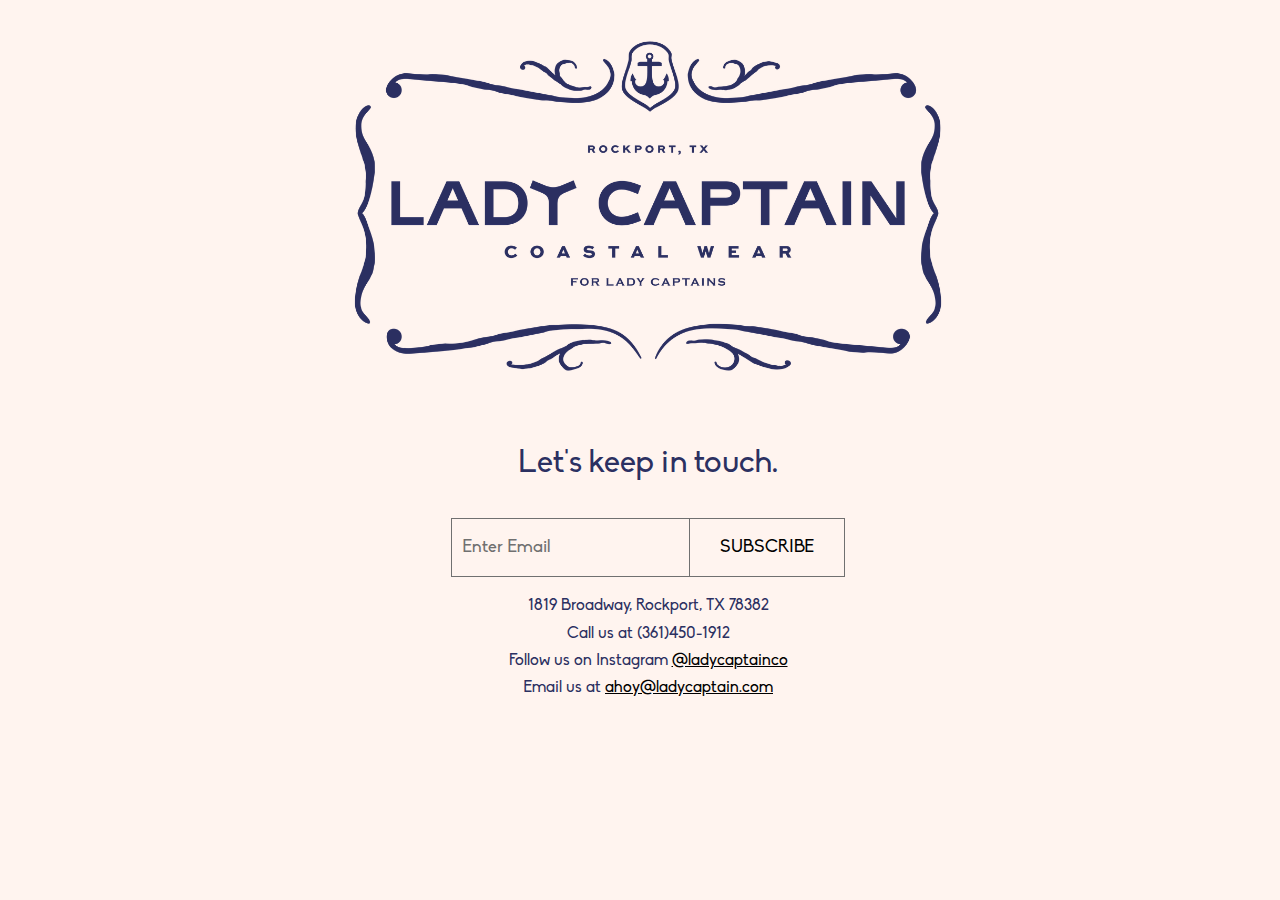
<file: index.html>
<html>
<head>
  <title>Lady Captain | Rockport, TX</title>
  <link rel="icon" href="/favicon.ico">
  <link rel="preconnect" href="https://fonts.gstatic.com">
  <link href="https://fonts.googleapis.com/css2?family=Montserrat:wght@200;400;700&display=swap" rel="stylesheet">
  <link rel="stylesheet" href="css/style.css">
<script id="mcjs">!function(c,h,i,m,p){m=c.createElement(h),p=c.getElementsByTagName(h)[0],m.async=1,m.src=i,p.parentNode.insertBefore(m,p)}(document,"script","https://chimpstatic.com/mcjs-connected/js/users/6f3a4260e7201ccd9c99fd35c/527059128af22b9c43f8f8f94.js");</script>
</head>
<body>
  <div class="body-wrapper">
    <div class="header">
      <img src="assets/lady-captain-logo.png" alt="Lady Captain: Coastal Wear for Lady Captains in Rockport, TX">
    </div>
    <div class="newsletter-wrapper">
      <h1>Lady Captain</h1>
      <h2>Let's keep in touch.</h2>
<!-- Begin mailchimp form -->
<!-- Begin Mailchimp Signup Form -->
<div id="mc_embed_signup">
<form action="https://gmail.us7.list-manage.com/subscribe/post?u=6f3a4260e7201ccd9c99fd35c&amp;id=81e018be89" method="post" id="mc-embedded-subscribe-form" name="mc-embedded-subscribe-form" class="validate" target="_blank" novalidate>
    <div id="mc_embed_signup_scroll">

<div class="mc-field-group">
	<input type="email" value="Enter Email" name="EMAIL" class="required email" id="mce-EMAIL"><input type="submit" value="Subscribe" name="subscribe" id="mc-embedded-subscribe" class="button">
</div>
	<div id="mce-responses" class="clear">
		<div class="response" id="mce-error-response" style="display:none"></div>
		<div class="response" id="mce-success-response" style="display:none"></div>
	</div>    <!-- real people should not fill this in and expect good things - do not remove this or risk form bot signups-->
    <div style="position: absolute; left: -5000px;" aria-hidden="true"><input type="text" name="b_6f3a4260e7201ccd9c99fd35c_81e018be89" tabindex="-1" value=""></div>

    </div>
</form>
</div>

<!--End mc_embed_signup-->
<!-- End mailchimp form -->
    </div>

    <div class="footer">
      <p>1819 Broadway, Rockport, TX 78382<br>
        Call us at (361)450-1912<br>
        Follow us on Instagram <a href="http://instagram.com/ladycaptainco">@ladycaptainco</a><br>
        Email us at <a href="mailto:ahoy@ladycaptain.com">ahoy@ladycaptain.com</a>
      </p>
    </div>


  </div>
</body>
</html>
</file>
<file: css/style.css>
@charset "UTF-8";
@font-face {
  font-family: LadyCaptainFont;
  src: url("../assets/LadyCaptainFont.otf") format("opentype");
}
body {
  font-family: "LadyCaptainFont", "Montserrat", sans-serif;
  display: flex;
  width: 100%;
  justify-content: center;
  overflow: hidden;
  background-color: #fff4ef;
  color: #2B3061;
  line-height: 1.7;
}

.shell-bg {
  background-color: #fff4ef;
  background-image: url("../assets/LC-Anchor-Coral-Pink.png");
  background-position-x: center;
  background-position-y: 95vh;
  background-repeat: no-repeat;
  background-size: 50px 50px;
}

input {
  border: 1px solid #707070;
  box-shadow: none;
  font-size: 1.1em;
  padding: 20px 30px 20px 10px;
  font-family: "LadyCaptainFont", "Montserrat", sans-serif;
  margin-bottom: auto;
  border-radius: 0;
  background-color: transparent;
  font-weight: normal;
  color: #707070;
}
input#mc-embedded-subscribe {
  background-color: transparent;
  border-radius: 0;
  border-width: 1px 1px 1px 0;
  text-transform: uppercase;
  color: #000;
  padding: 20px 30px;
}
h1 {
  display: none;
}

h2 {
  font-weight: normal;
  font-size: 2em;
}

h3 {
  text-transform: uppercase;
  margin-bottom: 0px;
}

p {
  margin-top: 5px;
  padding-top: 0;
}

a {
  color: #000;
}

a:hover {
  color: #b63024;
}

@media only screen and (max-width: 600px) {
  input {
    margin-bottom: 20px;
  }
}
a.button {
  display: inline-block;
  color: #000;
  text-decoration: none;
  text-transform: uppercase;
  font-weight: normal;
  padding: 10px 10px 10px 30px;
  margin: 0;
  width: 50%;
  text-align: left;
  font-size: 0.7em;
  position: relative;
}
a.button.instagram::before {
  content: "";
  font-family: "FontAwesome";
  font-size: 2em;
  position: absolute;
  left: 0;
  top: 2px;
}
a.button.email::before {
  content: "";
  font-family: "FontAwesome";
  font-size: 1.6em;
  position: absolute;
  left: 0;
  top: 2px;
}
a.button:hover {
  color: #b63024;
}

/* Media Queries */
@media only screen and (max-width: 900px) {
  .body-wrapper {
    text-align: center;
    width: 95%;
    margin: 0 auto;
  }
  .body-wrapper img {
    width: 80%;
    height: auto;
  }
}
@media only screen and (min-width: 901px) and (max-width: 1399px) {
  .body-wrapper {
    text-align: center;
    width: 60%;
    margin: 0 auto;
  }
  .body-wrapper img {
    width: 80%;
    height: auto;
  }
}
@media only screen and (max-width: 1399px) {
  .column-2 {
    width: 100%;
    float: left;
    text-align: center;
    padding: 0 30px;
    box-sizing: border-box;
  }

  .column-4 {
    width: 50%;
    float: left;
    text-align: center;
  }
}
@media only screen and (min-width: 1400px) {
  .body-wrapper {
    text-align: center;
    width: 60%;
    margin: 0 auto;
  }
  .body-wrapper img {
    width: 80%;
    height: auto;
  }

  .column-2 {
    width: 50%;
    float: left;
    text-align: left;
  }

  .column-4 {
    width: 20%;
    float: left;
    text-align: left;
    margin-left: 0;
  }
}
</file>
